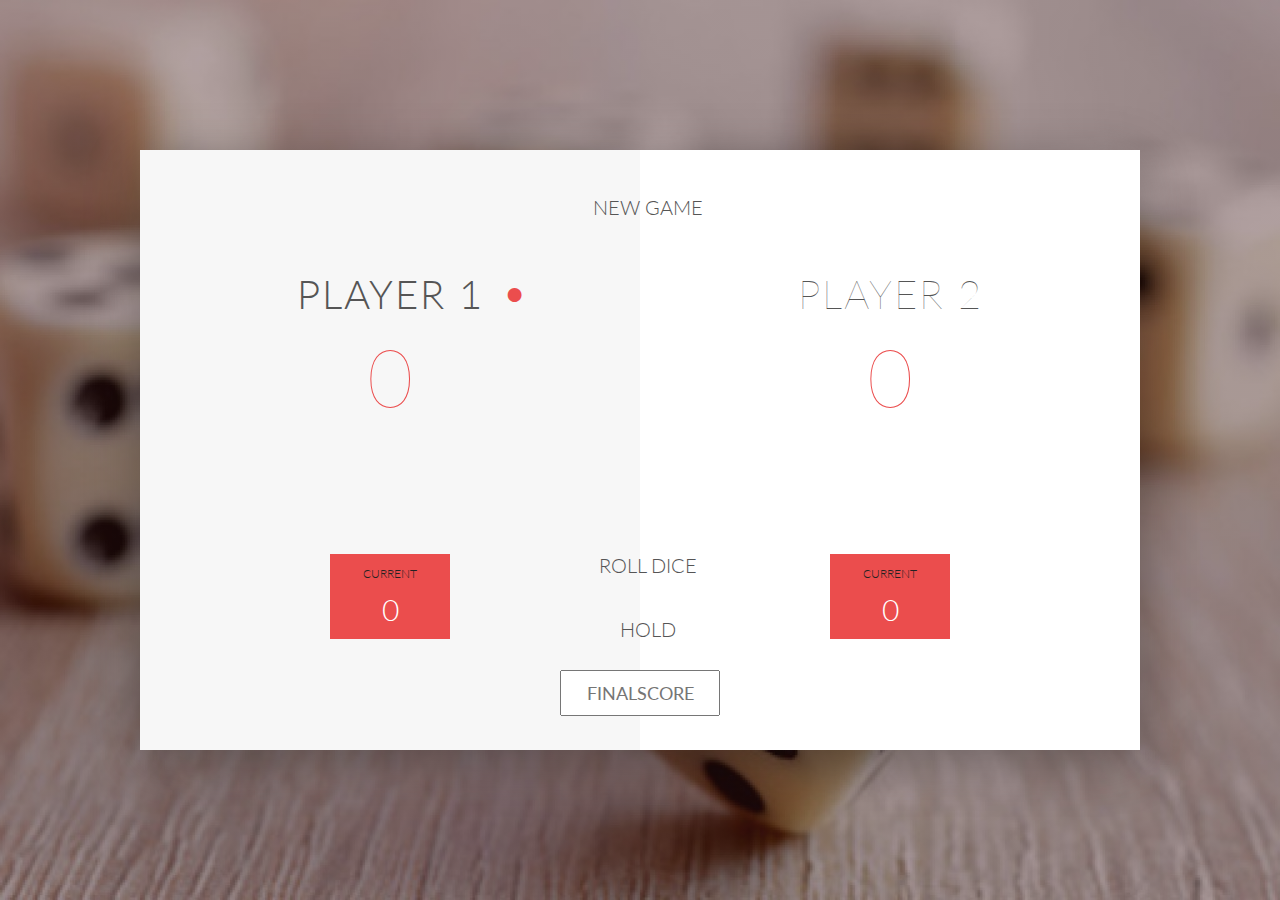
<file: Dicer/index.html>
<!DOCTYPE html>
<html lang="en">
  <head>
    <meta charset="UTF-8" />
    <link
      href="https://fonts.googleapis.com/css?family=Lato:100,300,600"
      rel="stylesheet"
      type="text/css"
    />
    <link
      href="http://code.ionicframework.com/ionicons/2.0.1/css/ionicons.min.css"
      rel="stylesheet"
      type="text/css"
    />
    <link type="text/css" rel="stylesheet" href="style.css" />

    <title>Dicer</title>
  </head>

  <body>
    <div class="wrapper clearfix">
      <div class="player-0-panel active">
        <div class="player-name" id="name-0">Player 1</div>
        <div class="player-score" id="score-0">43</div>
        <div class="player-current-box">
          <div class="player-current-label">Current</div>
          <div class="player-current-score" id="current-0">11</div>
        </div>
      </div>

      <div class="player-1-panel">
        <div class="player-name" id="name-1">Player 2</div>
        <div class="player-score" id="score-1">72</div>
        <div class="player-current-box">
          <div class="player-current-label">Current</div>
          <div class="player-current-score" id="current-1">0</div>
        </div>
      </div>

      <button class="btn-new">
        <i class="ion-ios-plus-outline"></i>New game
      </button>
      <button class="btn-roll"><i class="ion-ios-loop"></i>Roll dice</button>
      <button class="btn-hold">
        <i class="ion-ios-download-outline"></i>Hold
      </button>
      <input type="text" placeholder="FinalScore" class="final-score" />
      <img src="dice-5.png" alt="Dice" class="dice" />
    </div>

    <script src="challenge2.js"></script>
  </body>
</html>
</file>
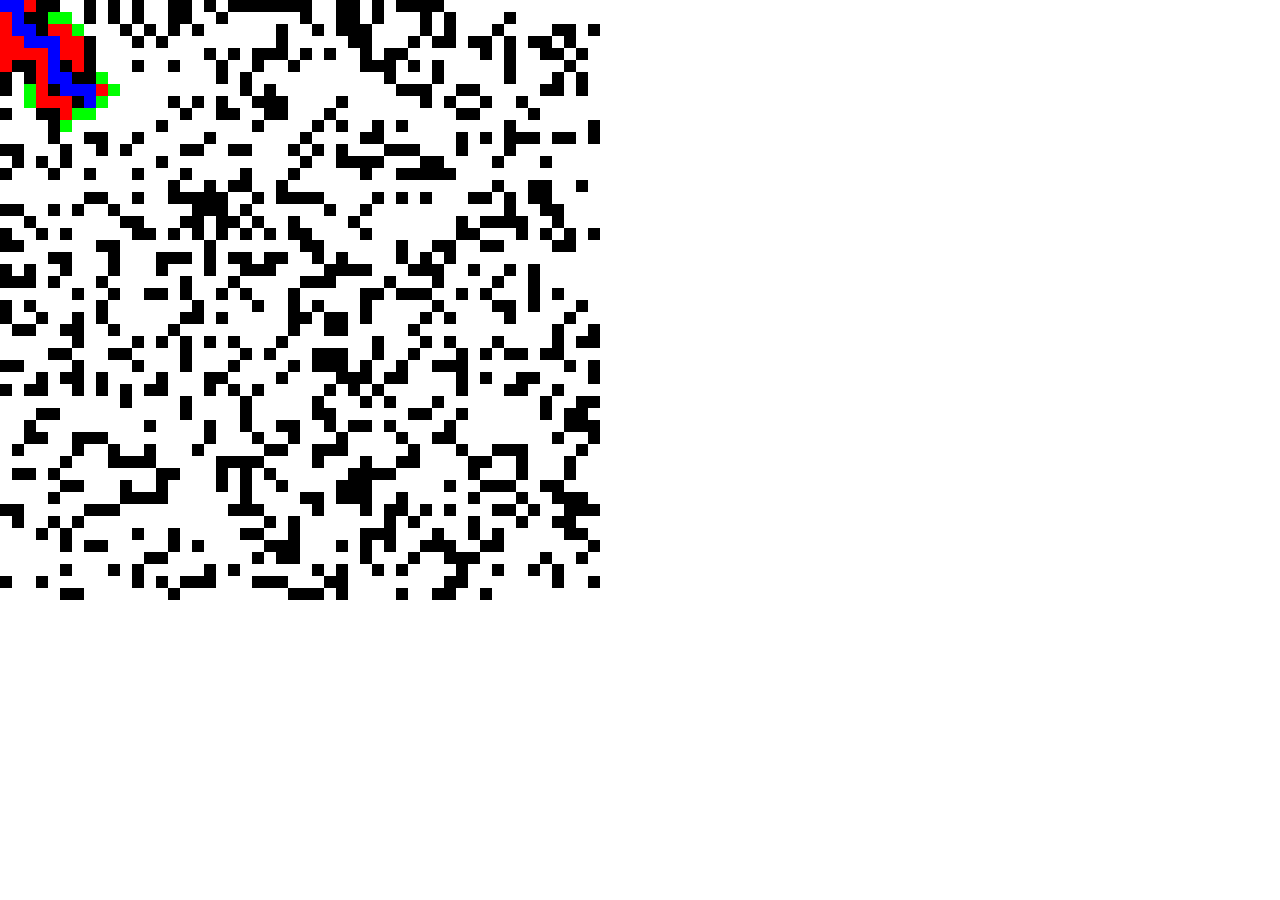
<file: p5_javascript/Astar/index.html>
<!DOCTYPE html>
<html lang="">

<head>
  <meta charset="utf-8">
  <meta name="viewport" content="width=device-width, initial-scale=1.0">
  <title>A*</title>
  <style>
    body {
      padding: 0;
      margin: 0;
    }
  </style>
  <script src="p5.js"></script>
  <script src="sketch.js"></script>
</head>

<body>
  <main>
  </main>
</body>

</html>
</file>
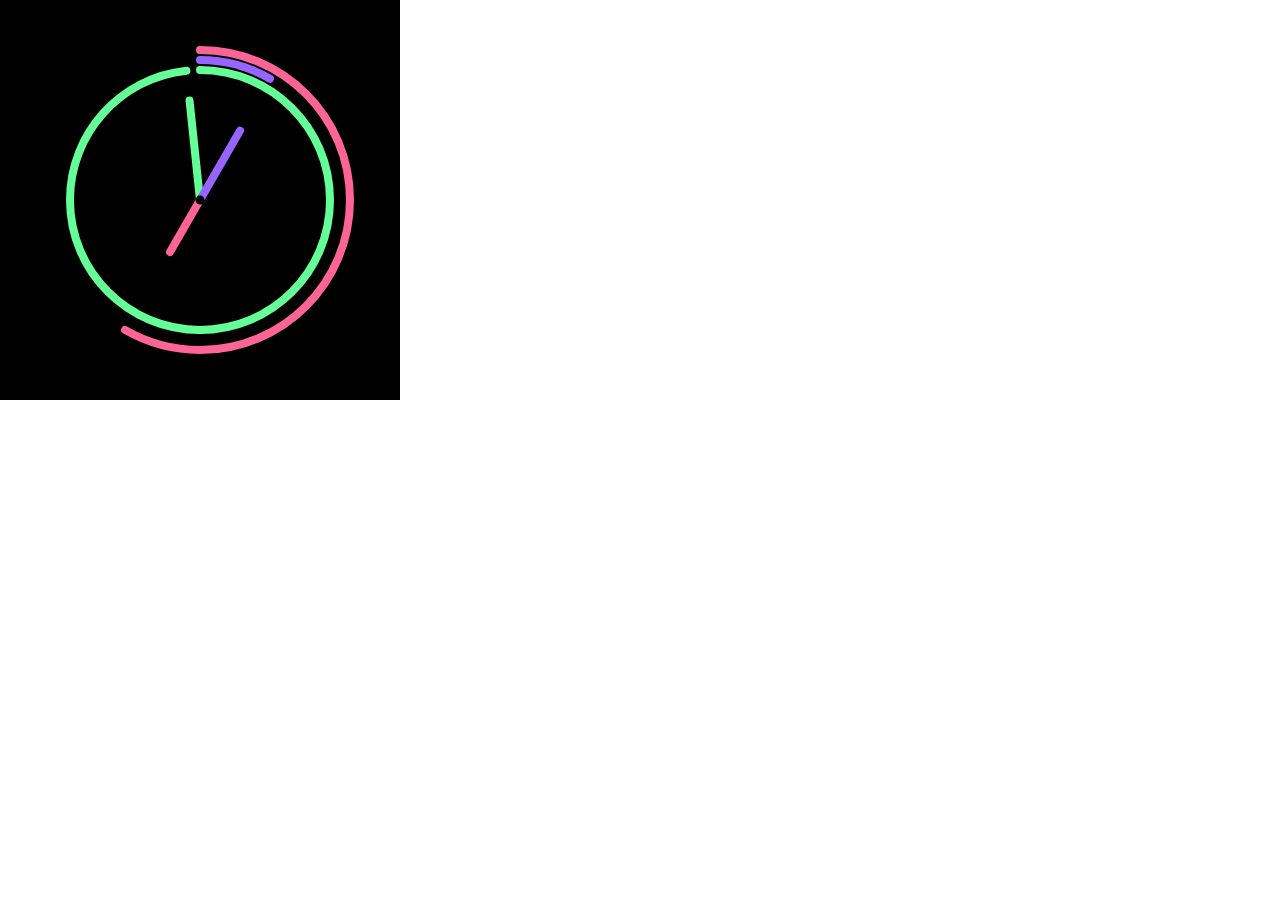
<file: p5_javascript/clock/index.html>
<!DOCTYPE html>
<html lang="">

<head>
  <meta charset="utf-8">
  <meta name="viewport" content="width=device-width, initial-scale=1.0">
  <title>p5.js example</title>
  <style>
    body {
      padding: 0;
      margin: 0;
    }
  </style>
  <script src="../p5.js"></script>
  <script src="sketch.js"></script>
</head>

<body>
  <main>
  </main>
</body>

</html>
</file>
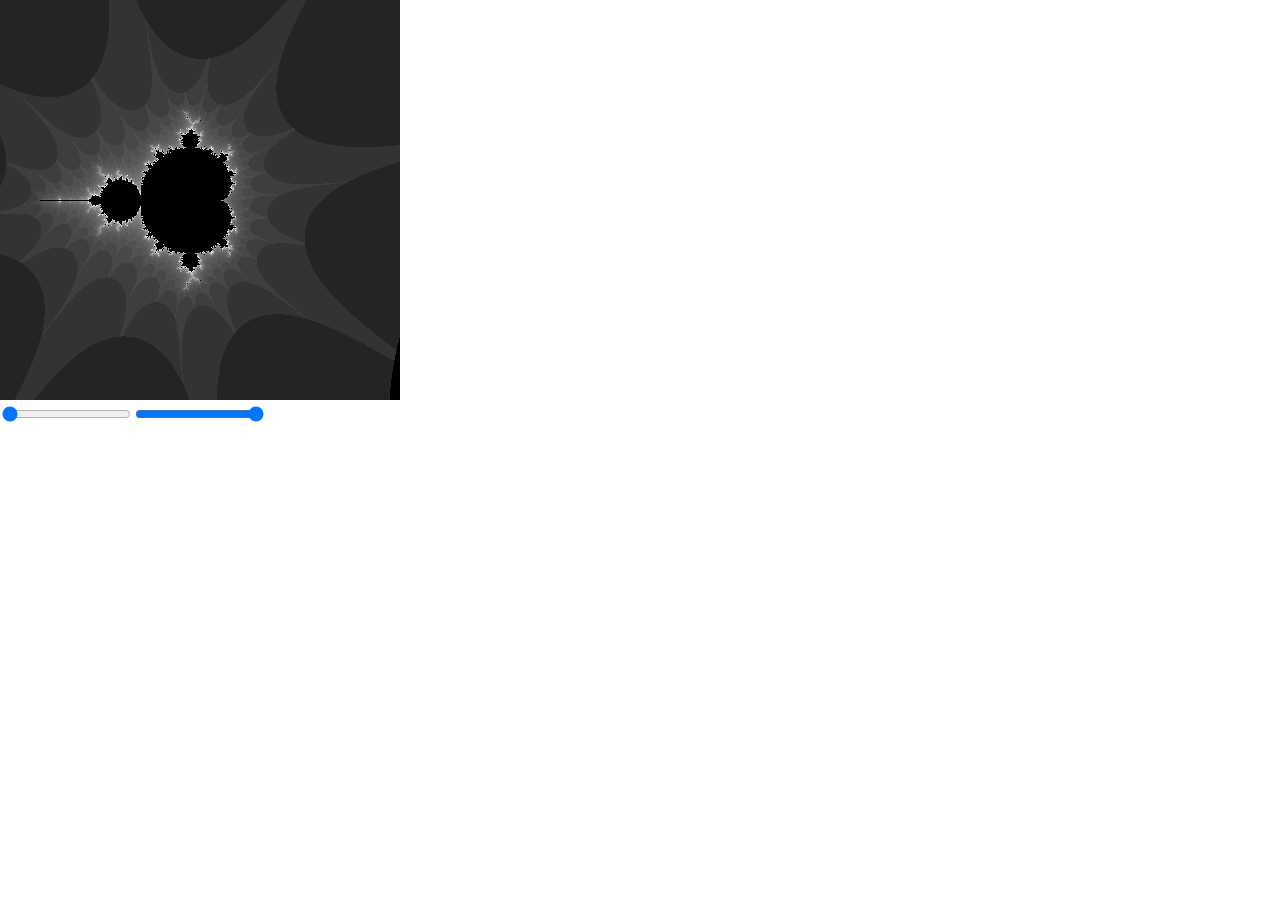
<file: p5_javascript/mandelbrot/index.html>
<!DOCTYPE html>
<html lang="">

<head>
  <meta charset="utf-8">
  <meta name="viewport" content="width=device-width, initial-scale=1.0">
  <title>Mandelbrot</title>
  <style>
    body {
      padding: 0;
      margin: 0;
    }
  </style>
  <script src="../p5.js"></script>
  <script src="sketch.js"></script>
</head>

<body>
  <main>
  </main>
</body>

</html>
</file>
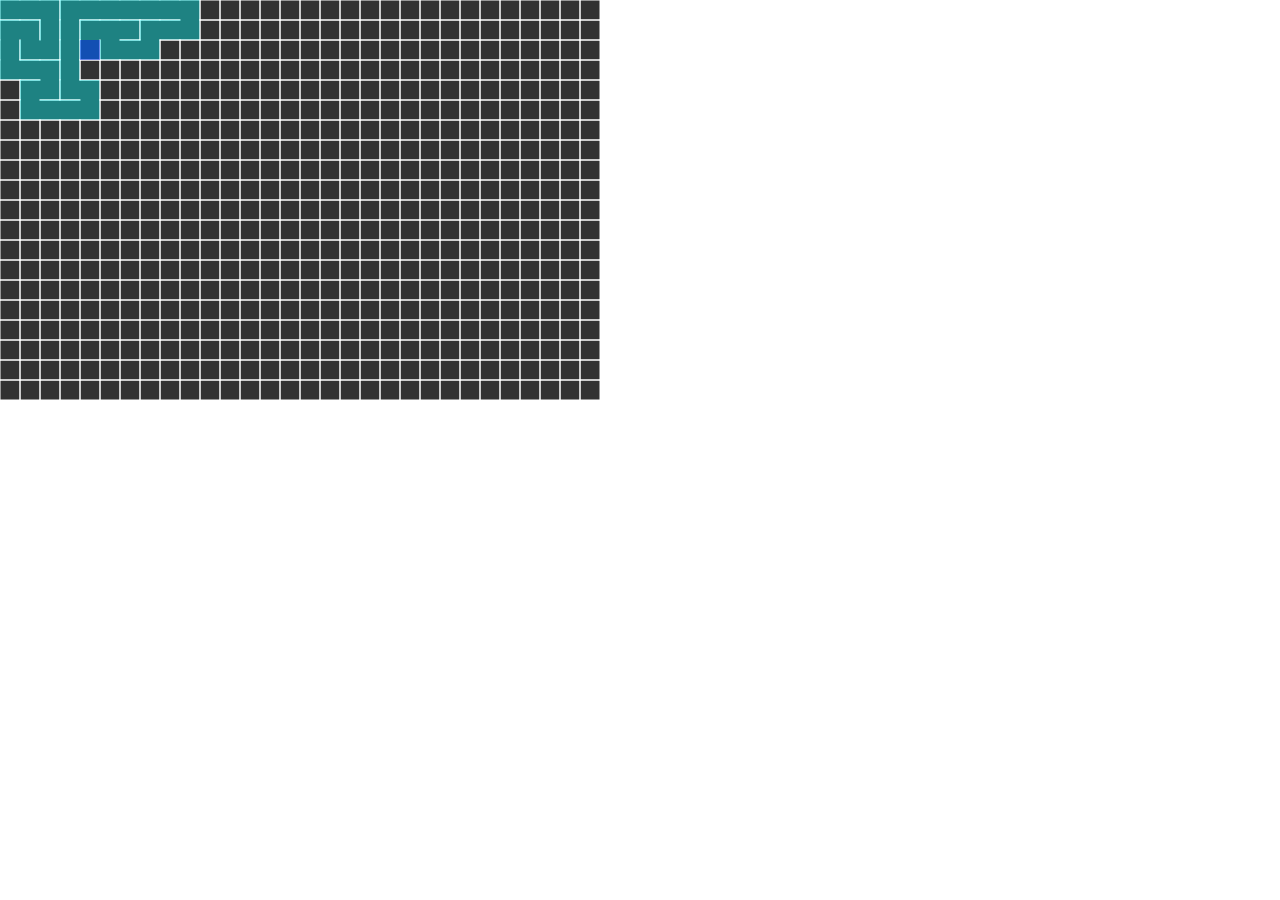
<file: p5_javascript/maze_generator/index.html>
<!DOCTYPE html>
<html lang="">

<head>
  <meta charset="utf-8">
  <meta name="viewport" content="width=device-width, initial-scale=1.0">
  <title>Maze Generator</title>
  <style>
    body {
      padding: 0;
      margin: 0;
    }
  </style>
  <script src="../p5.js"></script>
  <script src="sketch.js"></script>
</head>

<body>
  <main>
  </main>
</body>

</html>
</file>
<file: Dicer/style.css>
/**********************************************
*** GENERAL
**********************************************/

.final-score {
  position: absolute;
  left: 50%;
  transform: translateX(-50%);
  top: 520px;
  color: #555;
  font-size: 18px;
  font-family: "Lato";
  text-align: center;
  padding: 10px;
  width: 160px;
  text-transform: uppercase;
}
.final-score:focus {
  outline: none;
}

* {
  margin: 0;
  padding: 0;
  box-sizing: border-box;
}

.clearfix::after {
  content: "";
  display: table;
  clear: both;
}

body {
  background-image: linear-gradient(
      rgba(62, 20, 20, 0.4),
      rgba(62, 20, 20, 0.4)
    ),
    url(background.jpg);
  background-size: cover;
  background-position: center;
  font-family: Lato;
  font-weight: 300;
  position: relative;
  height: 100vh;
  color: #555;
}

.wrapper {
  width: 1000px;
  position: absolute;
  top: 50%;
  left: 50%;
  transform: translate(-50%, -50%);
  background-color: #fff;
  box-shadow: 0px 10px 50px rgba(0, 0, 0, 0.3);
  overflow: hidden;
}

.player-0-panel,
.player-1-panel {
  width: 50%;
  float: left;
  height: 600px;
  padding: 100px;
}

/**********************************************
*** PLAYERS
**********************************************/

.player-name {
  font-size: 40px;
  text-align: center;
  text-transform: uppercase;
  letter-spacing: 2px;
  font-weight: 100;
  margin-top: 20px;
  margin-bottom: 10px;
  position: relative;
}

.player-score {
  text-align: center;
  font-size: 80px;
  font-weight: 100;
  color: #eb4d4d;
  margin-bottom: 130px;
}

.active {
  background-color: #f7f7f7;
}
.active .player-name {
  font-weight: 300;
}

.active .player-name::after {
  content: "\2022";
  font-size: 47px;
  position: absolute;
  color: #eb4d4d;
  top: -7px;
  right: 10px;
}

.player-current-box {
  background-color: #eb4d4d;
  color: #fff;
  width: 40%;
  margin: 0 auto;
  padding: 12px;
  text-align: center;
}

.player-current-label {
  text-transform: uppercase;
  margin-bottom: 10px;
  font-size: 12px;
  color: #222;
}

.player-current-score {
  font-size: 30px;
}

button {
  position: absolute;
  width: 200px;
  left: 50%;
  transform: translateX(-50%);
  color: #555;
  background: none;
  border: none;
  font-family: Lato;
  font-size: 20px;
  text-transform: uppercase;
  cursor: pointer;
  font-weight: 300;
  transition: background-color 0.3s, color 0.3s;
}

button:hover {
  font-weight: 600;
}
button:hover i {
  margin-right: 20px;
}

button:focus {
  outline: none;
}

i {
  color: #eb4d4d;
  display: inline-block;
  margin-right: 15px;
  font-size: 32px;
  line-height: 1;
  vertical-align: text-top;
  margin-top: -4px;
  transition: margin 0.3s;
}

.btn-new {
  top: 45px;
}
.btn-roll {
  top: 403px;
}
.btn-hold {
  top: 467px;
}

.dice {
  position: absolute;
  left: 50%;
  top: 178px;
  transform: translateX(-50%);
  height: 100px;
  box-shadow: 0px 10px 60px rgba(0, 0, 0, 0.1);
}
/* for challenge 3
.dice2 {
  position: absolute;
  left: 50%;
  top: 270px;
  transform: translateX(-50%);
  height: 100px;
  box-shadow: 0px 10px 60px rgba(0, 0, 0, 0.1);
}
*/
.winner {
  background-color: #f7f7f7;
}
.winner .player-name {
  font-weight: 300;
  color: #eb4d4d;
}
</file>
